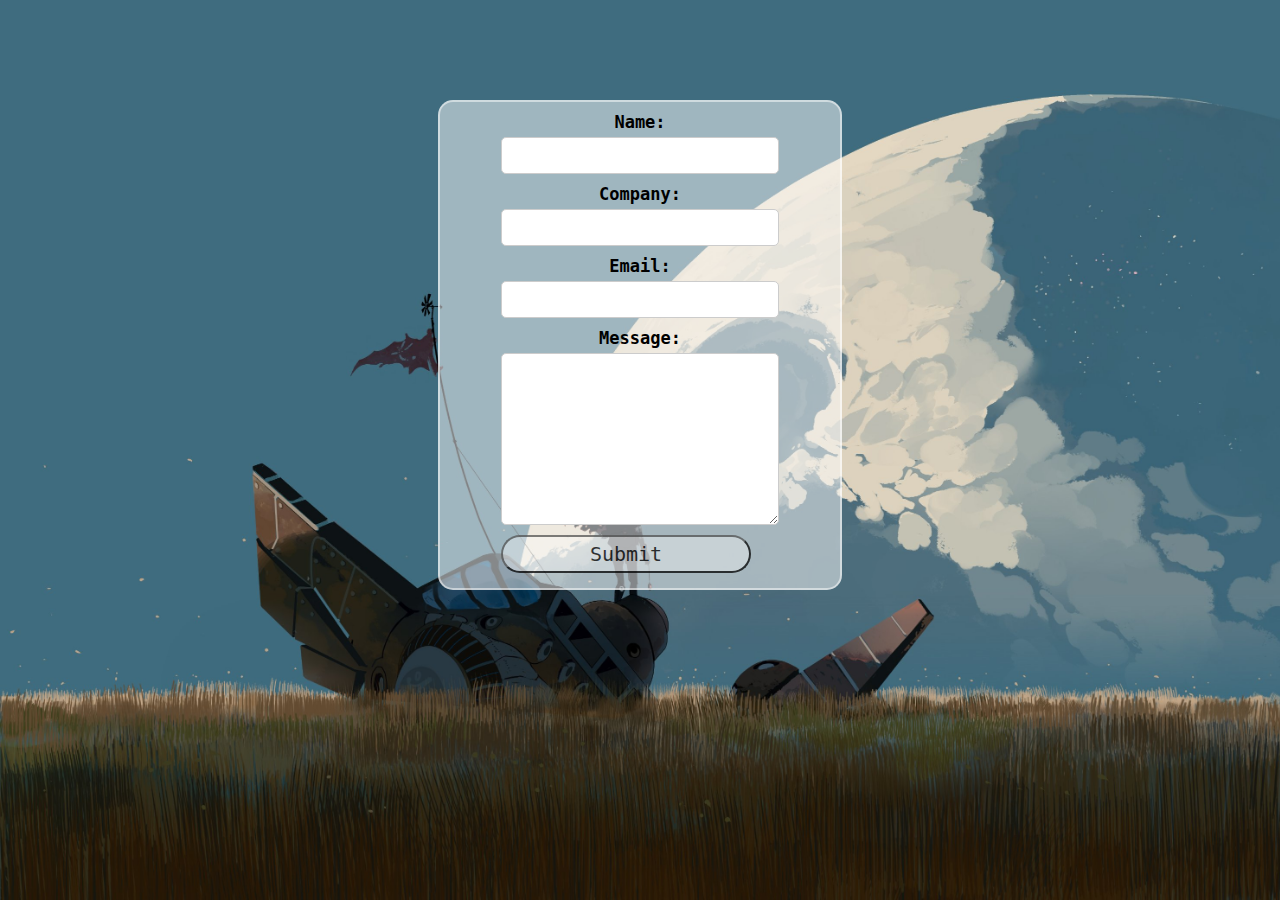
<file: index2.html>
<!DOCTYPE html>
<html lang="en">
  <head>
    <meta charset="UTF-8" />
    <meta http-equiv="X-UA-Compatible" content="IE=edge" />
    <meta name="viewport" content="width=device-width, initial-scale=1.0" />
    <title>Send Kevin a Message</title>
    <link rel="stylesheet" href="styles.css" />
    <script>
      src = "https://kit.fontawesome.com/dff8378aaf.js";
      crossorigin = "anonymous";
    </script>
  </head>
  <body class="body02">
    <div class="boxForm">
      <form action="">
        <label for="name">Name: </label>
        <input type="text" id="name" name="name" maxlength="50" required />

        <label for="company">Company: </label>
        <input
          type="text"
          id="company"
          name="company"
          maxlength="50"
          required
        />

        <label for="email">Email: </label>
        <input type="email" id="email" name="email" maxlength="50" required />

        <label for="message">Message: </label>
        <textarea name="message" id="message" cols="30" rows="10"></textarea>

        <button id="submitButton" type="submit">Submit</button>
      </form>
    </div>
    <script src="app.js"></script>
  </body>
</html>
</file>
<file: styles.css>
.body01 {
    background-image: url(6zsqbsxu5nka1.jpg);
    background-repeat: no-repeat;
    background-size: cover;
    background-attachment: fixed;
}

.body02 {
    background-image: url(images/6zsqbsxu5nka1.jpg);
    background-repeat: no-repeat;
    background-size: cover;
    background-attachment: fixed;
}


#profile-picture {
    width: 250px;
    height: 250px;
    border-radius: 50%;
    display: block;
    margin: auto;
}

.main-box {
    background-color: rgba(255, 255, 255, 0.5);
    border: 2px solid rgba(255, 255, 255, 0.5);
    border-radius: 15px;
    padding: 10px;
    width: 30%;
    height: auto;
    margin: 100px auto;
    text-align: center;
    display: flex;
    flex-direction: column;
    justify-content: center;
    font-family: monospace;
    font-size: 17px;
    align-items: center;
}

.icons {
    font-size: 40px;
}

#myLabel2 {
    color: white;
}

#myLabel {
    color: white;
}

#msgButton {
    font-size: 20px;
    font-family: monospace;
    padding: 5px 10px;
    width: 250px;
    background-color: rgba(255, 255, 255, 0.5);
    border-radius: 35px;
    opacity: 75%;
}

.boxForm {
    background-color: rgba(255, 255, 255, 0.5);
    border: 2px solid rgba(255, 255, 255, 0.5);
    border-radius: 15px;
    padding: 10px;
    width: 30%;
    height: auto;
    margin: 100px auto;
    text-align: center;
    display: flex;
    flex-direction: column;
    justify-content: center;
    font-family: monospace;
    font-size: 17px;
    font-weight: bold;
    align-items: center;
}

.boxForm label, .boxForm input, .boxForm textarea, .boxForm button {
    display: block;
    margin-bottom: 5px;

}

.boxForm input[type="text"], .boxForm input[type="email"], .boxForm textarea {
    width: 100%;
    box-sizing: border-box;
    padding: 10px;
    border: 1px solid #ccc;
    border-radius: 5px;
    margin-bottom: 10px;
}

#submitButton {
    font-size: 20px;
    font-family: monospace;
    padding: 5px 10px;
    width: 250px;
    background-color: rgba(255, 255, 255, 0.5);
    border-radius: 35px;
    opacity: 75%;
}
</file>
